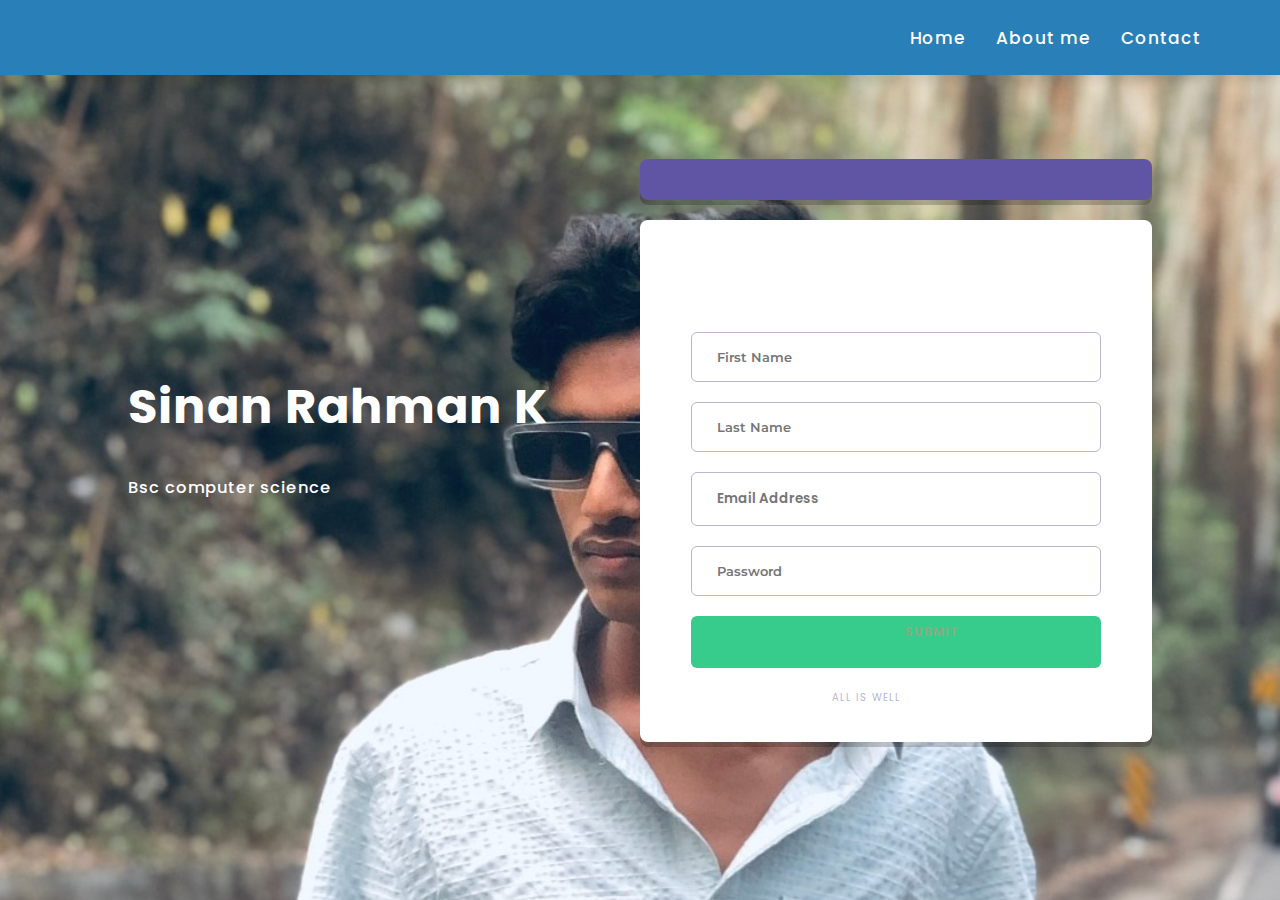
<file: index.html>
<!DOCTYPE html>
<html lang="en" dir="ltr">
  <head>
   <meta charset="UTF-8">
   <title>Day</title>
 <link rel="stylesheet" href="style.css">
  <!-- Fontawesome CDN Link -->
    <link rel="stylesheet" href="https://cdnjs.cloudflare.com/ajax/libs/font-awesome/5.15.2/css/all.min.css"/>
     <meta name="viewport" content="width=device-width, initial-scale=1.0">
     <link href='https://fonts.googleapis.com/css?family=Montserrat' rel='stylesheet' type='text/css'>
   </head>
<body>
  <nav>
    <div class="navbar">
      <div class="logo"><a href="#"></a></div>
      <ul class="menu">
        <li><a href="index.html">Home</a></li>
        <li><a href="about.html">About me</a></li>
        <li><a href="contact.html">Contact</a></li>
      </ul>
    </div>
  </nav>
  
  
  <div class="container">
    <div class="right-section">
      <div class="right-section-wrapper">
        <h1 class="title">
          Sinan Rahman K
        </h1>
        <h3 class="description">
          Bsc computer science
        </h3>
      </div>
    </div>
  
    <div class="left-section">
      <div class="left-section-wrapper">
        <div class="disclaimer">
  
          <span class="disclaimer-highlight">
            
          </span>
          <span class="disclaimer-text">
          
          </span>
        </div>
        <div class="form">
          <form autocomplete="off" action="#your-url">
            <input type="text" class="first-name" placeholder="First Name" autocomplete="off" />
            <input type="text" class="last-name" placeholder="Last Name" />
            <input type="email" class="email" placeholder="Email Address" />
            <input type="password" class="password" placeholder="Password" />
            <button class="form-btn">
              <span class="form-btn-text"></span>
            </button>
            <p class="terms">
              ALL IS WELL
              <span class="terms-highlight">
                Submit
              </span>
            </p>
          </form>
        </div>
      </div>
    </div>
  </div>
</file>
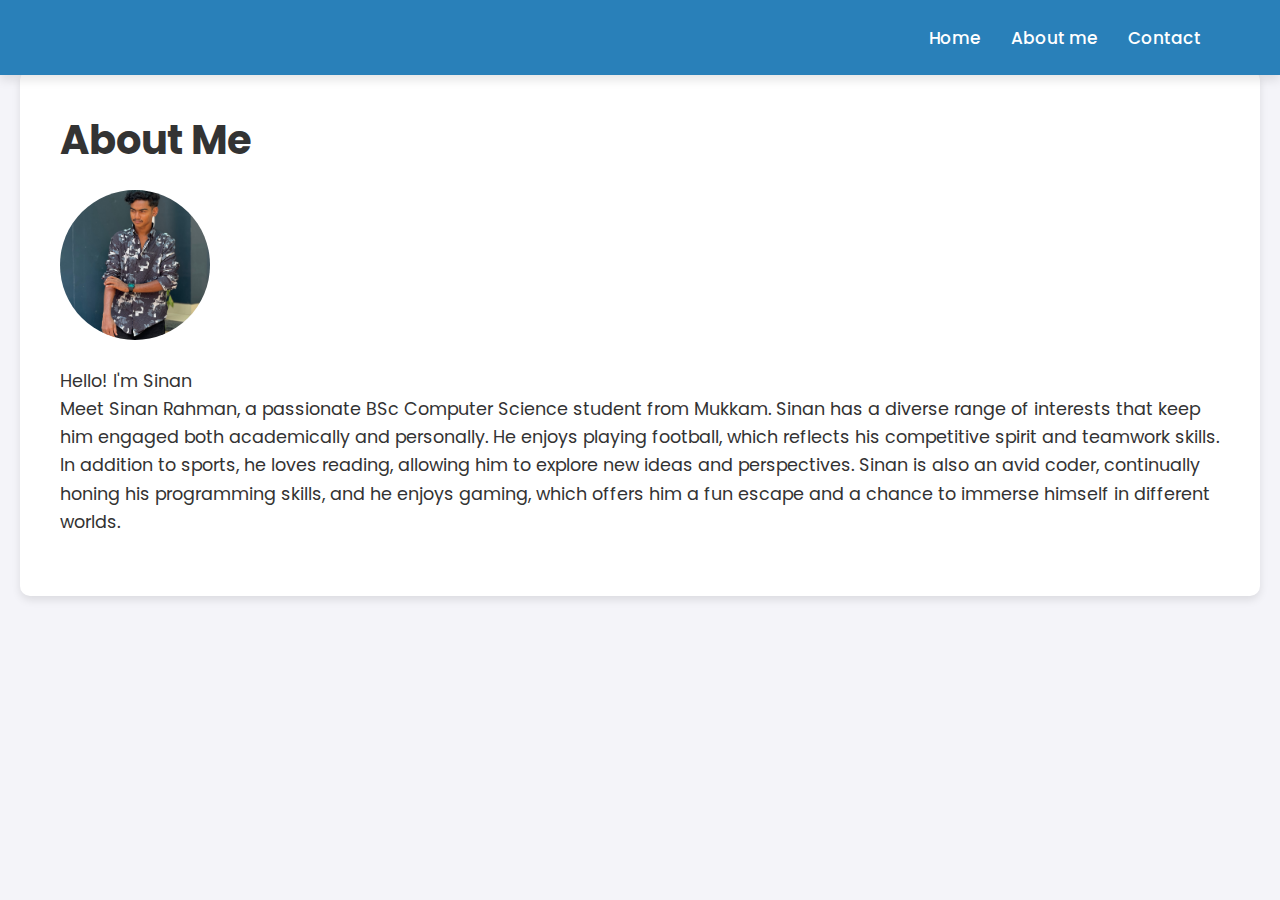
<file: about.html>
<!DOCTYPE html>
<html lang="en">
<head>
    <meta charset="UTF-8">
    <meta name="viewport" content="width=device-width, initial-scale=1.0">
    <meta http-equiv="X-UA-Compatible" content="ie=edge">
    <title>About Me</title>
    <link rel="stylesheet" href="ab.css">
</head>
<body>
    <nav>
        <div class="navbar">
          <div class="logo"><a href="#"></a></div>
          <ul class="menu">
            <li><a href="index.html">Home</a></li>
            <li><a href="about.html">About me</a></li>
            <li><a href="contact.html">Contact</a></li>
          </ul>
        </div>
      </nav>
    <section class="about-me">
        <div class="container">
            <h1>About Me</h1>
            <img src="srk.jpg" alt="Your Photo" class="profile-pic">
            <p>Hello! I'm Sinan<br>
                Meet Sinan Rahman, a passionate BSc Computer Science student from Mukkam. Sinan has a diverse range of interests that keep him engaged both academically and personally. He enjoys playing football, which reflects his competitive spirit and teamwork skills. In addition to sports, he loves reading, allowing him to explore new ideas and perspectives. Sinan is also an avid coder, continually honing his programming skills, and he enjoys gaming, which offers him a fun escape and a chance to immerse himself in different worlds.

            </p>
        </div>
    </section>
</body>
</html>
</file>
<file: style.css>
@import url('https://fonts.googleapis.com/css2?family=Poppins:wght@200;300;400;500;600;700&display=swap');
*{
  margin: 0;
  padding: 0;
  box-sizing: border-box;
  font-family: 'Poppins', sans-serif;
}
nav{
 position: fixed;
 left: 0;
 top: 0;
 width: 100%;
 height: 75px;
 background: #2980b9;
 box-shadow: 0 5px 10px rgba(0, 0, 0, 0.1);
}
nav .navbar{
 display: flex;
 align-items: center;
 justify-content: space-between;
 height: 100%;
 max-width: 90%;
 background: #2980b9;
 margin: auto;
}
nav .navbar .logo a{
  color: #fff;
  font-size: 27px;
  font-weight: 600;
  text-decoration: none;
}
nav .navbar .menu{
  display: flex;
}
.navbar .menu li{
  list-style: none;
  margin: 0 15px;
}
.navbar .menu li a{
  color: #fff;
  font-size: 17px;
  font-weight: 500;
  text-decoration: none;
}
section{
  display: flex;
  height: 100vh;
  width: 100%;
  align-items: center;
  justify-content: center;
  color: #96c7e8;
  font-size: 70px;
}
#Home{
  background: #fff;
}
#About{
  background: #f2f2f2;
}
#Category{
  background: #e6e6e6;
}
#Latest{
  background: #fff;
}
#Contact{
  background: #f2f2f2;
}
#Feedback{
  background: #e6e6e6;
}
.button a{
  position: fixed;
  bottom: 20px;
  right: 20px;
  color: #fff;
  background: #2980b9;
  padding: 7px 12px;;
  font-size: 18px;
  border-radius: 6px;
  box-shadow: rgba(0, 0, 0, 0.15);
}
body,
.signin {
  background-color: #d3d3d3;
  font-family: 'Montserrat', sans-serif;
  color: #fff;
  font-size: 14px;
  letter-spacing: 1px;
}
.cd__main{
   min-height: 720px;
   position: relative;
}
.login {
  position: relative;
  height: 560px;
  width: 405px;
  margin: auto;
  padding: 60px 60px;
  background: url(https://source.unsplash.com/1280x720/?nature) no-repeat   center center #505050;   
  background-size: cover;
  box-shadow: 0px 30px 60px -5px #000;
}
form {
  padding-top: 80px;
}
.active {
  border-bottom: 2px solid #1161ed;
}
.nonactive {
  color: rgba(255, 255, 255, 0.2);
}
h2 {
  padding-left: 12px;
  font-size: 22px;
  text-transform: uppercase;
  padding-bottom: 5px;
  letter-spacing: 2px;
  display: inline-block;
  font-weight: 100;
}
h2:first-child {
  padding-left: 0px;
}
span {
  text-transform: uppercase;
  font-size: 12px;
  opacity: 0.4; 
  display: inline-block;
  position: relative;
  top: -65px;
  transition: all 0.5s ease-in-out;
}
.text {
  border: none;
  width: 89%;
  padding: 10px 20px;
  display: block;
  height: 15px;
  border-radius: 20px;
  background: rgba(255, 255, 255, 0.1);
  border: 2px solid rgba(255, 255, 255, 0);
  overflow: hidden;
  margin-top: 15px;
  transition: all 0.5s ease-in-out;
}
.text:focus {
  outline: 0;
  border: 2px solid rgba(255, 255, 255, 0.5);
  border-radius: 20px;
  background: rgba(0, 0, 0, 0);
}
.text:focus + span {
  opacity: 0.6;
}
input[type="text"],
input[type="password"] {
  font-family: 'Montserrat', sans-serif;
  color: #fff;
}
body,
.signin {
  background-color: #d3d3d3;
  font-family: 'Montserrat', sans-serif;
  color: #fff;
  font-size: 14px;
  letter-spacing: 1px;
}
.cd__main{
   min-height: 720px;
   position: relative;
}
.login {
  position: relative;
  height: 560px;
  width: 405px;
  margin: auto;
  padding: 60px 60px;
  background: url(https://source.unsplash.com/1280x720/?nature) no-repeat   center center #505050;   
  background-size: cover;
  box-shadow: 0px 30px 60px -5px #000;
}
form {
  padding-top: 80px;
}
.active {
  border-bottom: 2px solid #1161ed;
}
.nonactive {
  color: rgba(255, 255, 255, 0.2);
}
h2 {
  padding-left: 12px;
  font-size: 22px;
  text-transform: uppercase;
  padding-bottom: 5px;
  letter-spacing: 2px;
  display: inline-block;
  font-weight: 100;
}
h2:first-child {
  padding-left: 0px;
}
span {
  text-transform: uppercase;
  font-size: 12px;
  opacity: 0.4; 
  display: inline-block;
  position: relative;
  top: -65px;
  transition: all 0.5s ease-in-out;
}
.text {
  border: none;
  width: 89%;
  padding: 10px 20px;
  display: block;
  height: 15px;
  border-radius: 20px;
  background: rgba(255, 255, 255, 0.1);
  border: 2px solid rgba(255, 255, 255, 0);
  overflow: hidden;
  margin-top: 15px;
  transition: all 0.5s ease-in-out;
}
.text:focus {
  outline: 0;
  border: 2px solid rgba(255, 255, 255, 0.5);
  border-radius: 20px;
  background: rgba(0, 0, 0, 0);
}
.text:focus + span {
  opacity: 0.6;
}
input[type="text"],
input[type="password"] {
  font-family: 'Montserrat', sans-serif;
  color: #fff;
}
@import url(https://fonts.googleapis.com/css?family=Poppins:400, );
*,
*::before,
*::after {
  box-sizing: border-box !important;
  margin: 0;
  padding: 0;
}
body {
  font-family: "Poppins", sans-serif;
  height: 100vh;
  width: 100vw;
  background-image: url("srk\ 2.jpg") !important;
/*   background-repeat: no-repeat; */
  -webkit-background-size: cover;
  -moz-background-size: cover;
  -o-background-size: cover;
  background-size: cover;
}
.container {
  display: flex;
  flex-direction: row;
/*   flex-wrap: nowrap; */
}
.right-section {
  flex: 1 1 50%;
}
.left-section {
  flex: 1 1 50%;
}
.right-section-wrapper {
  width: 100%;
  height: 100vh;
  display: flex;
  flex-direction: column;
  justify-content: center;
  padding: 0 10% 0 20%;
  color: #fff;
}
.title {
  font-size: 48px;
  font-weight: 700;
  padding-bottom: 32px;
}
.description {
  font-weight: 500;
  padding-bottom: 30px;
}
.left-section-wrapper {
  width: 100%;
  height: 100vh;
  display: flex;
  flex-direction: column;
  justify-content: center;
}
.disclaimer {
  background-color: rgb(96, 85, 165);
  width: 80%;
  padding: 10px;
  text-align: center;
  color: white;
  align-content: center;
  border-radius: 8px;
  box-shadow: 0px 5px rgba(0, 0, 0, 0.2);
  margin-bottom: 20px;
}
.disclaimer-text {
  font-size: 12px;
  font-weight: 400;
}
.disclaimer-highlight {
  font-weight: 700;
  font-size: 12px;
}
.form {
  background: #fff;
  display: flex;
  width: 80%;
  flex-direction: column;
  padding-top: 32px;
  border-radius: 8px;
  box-shadow: 0px 5px rgba(0, 0, 0, 0.2);
}
.form input {
  width: 80%;
  padding: 16px 25px 16px 25px;
  margin-bottom: 20px;
  margin-left: 10%;
  margin-left: 10%;
  align-self: center;
  border: 1px solid rgb(185, 182, 211);
  border-radius: 6px;
  font-weight: 600;
  color: #000000;
}
.form input:focus {
  border: 1px solid black;
}
.form button {
  width: 80%;
  padding: 16px 25px 16px 25px;
  margin-bottom: 20px;
  margin-left: 10%;
  margin-left: 10%;
  align-self: center;
  border-radius: 6px;
  color: white;
  background: rgb(56, 204, 140);
  border: none;
}
.form-btn:focus {
  cursor: pointer;
}
.form p {
  width: 80%;
  font-size: 10px;
  padding: 0 25px 16px 25px;
  text-align: center;
  margin-bottom: 20px;
  margin-left: 10%;
  margin-left: 10%;
}
.terms {
  color: rgb(185, 182, 211);
}
.terms-highlight {
  color: rgb(255, 122, 122);
  font-weight: 600;
}
@media screen and (max-width: 900px) {
  .disclaimer {
    width: 80%;
    margin-left: auto;
    margin-right: auto;
    margin-bottom: 24px;
  }
  .form {
    width: 80%;
    margin-left: auto;
    margin-right: auto;
    flex-direction: column;
  }
  .form input {
    width: 80%;
    padding: 16px;
    margin-left: 10%;
    margin-left: 10%;
    align-self: center;
  }
  .form button {
    width: 80%;
    padding: 16px;
    margin-left: 10%;
    margin-left: 10%;
    align-self: center;
  }
  .form p {
    width: 80%;
    margin-left: 10%;
    margin-left: 10%;
  }
}
@media screen and (max-width: 600px) {
  body {
    background-image: url("https://github.com/panda-satyabrata/hosting-images/blob/main/singup_form_bg_mobile_codepen.png?raw=true");
  }
  .container {
    flex-direction: column;
  }
  .right-section-wrapper {
    height: 60vh;
    padding: 0 10% 0 10%;
  }
  .title {
    font-size: 42px;
    padding-top: 40px;
    padding-bottom: 32px;
  }
  .description {
    padding-bottom: 0px;
  }
  .left-section-wrapper {
    height: 65vh;
  }
  .disclaimer {
    width: 80%;
    margin-left: auto;
    margin-right: auto;
    margin-bottom: 24px;
  }
  .form {
    width: 80%;
    margin-left: auto;
    margin-right: auto;
    margin-bottom: 60px;
    flex-direction: column;
  }
  .form input {
    width: 80%;
    padding: 16px;
    margin-left: 10%;
    margin-left: 10%;
    align-self: center;
  }
  .form button {
    width: 80%;
    padding: 16px;
    margin-left: 10%;
    margin-left: 10%;
    align-self: center;
  }
  .form p {
    width: 80%;
    margin-left: 10%;
    margin-left: 10%;
  }
}
@media screen and (max-width: 400px) {
  .right-section-wrapper {
    height: 75vh;
  }
  
    .title {
    padding-top: 20px;
  }
}
</file>
<file: ab.css>
@import url('https://fonts.googleapis.com/css2?family=Poppins:wght@200;300;400;500;600;700&display=swap');
*{
  margin: 0;
  padding: 0;
  box-sizing: border-box;
  font-family: 'Poppins', sans-serif;
}
nav{
 position: fixed;
 left: 0;
 top: 0;
 width: 100%;
 height: 75px;
 background: #2980b9;
 box-shadow: 0 5px 10px rgba(0, 0, 0, 0.1);
}
nav .navbar{
 display: flex;
 align-items: center;
 justify-content: space-between;
 height: 100%;
 max-width: 90%;
 background: #2980b9;
 margin: auto;
}
nav .navbar .logo a{
  color: #fff;
  font-size: 27px;
  font-weight: 600;
  text-decoration: none;
}
nav .navbar .menu{
  display: flex;
}
.navbar .menu li{
  list-style: none;
  margin: 0 15px;
}
.navbar .menu li a{
  color: #fff;
  font-size: 17px;
  font-weight: 500;
  text-decoration: none;
}
* {
    margin: 0;
    padding: 0;
    box-sizing: border-box;
}
body {
    font-family: 'Arial', sans-serif;
    background-color: #f4f4f9;
    color: #333;
    padding: 20px;
}
.about-me {
    background-color: white;
    border-radius: 10px;
    box-shadow: 0 4px 8px rgba(0, 0, 0, 0.1);
    padding: 40px;
    margin-top: 50px;
}
h1 {
    font-size: 2.5rem;
    color: #333;
    margin-bottom: 20px;
}
.profile-pic {
    width: 150px;
    height: 150px;
    border-radius: 50%;
    margin-bottom: 20px;
    object-fit: cover;
}
p {
    font-size: 1.1rem;
    line-height: 1.6;
    margin-bottom: 20px;
}
@media (max-width: 768px) {
    h1 {
        font-size: 2rem;
    }
    p {
        font-size: 1rem;
    }
}
</file>
